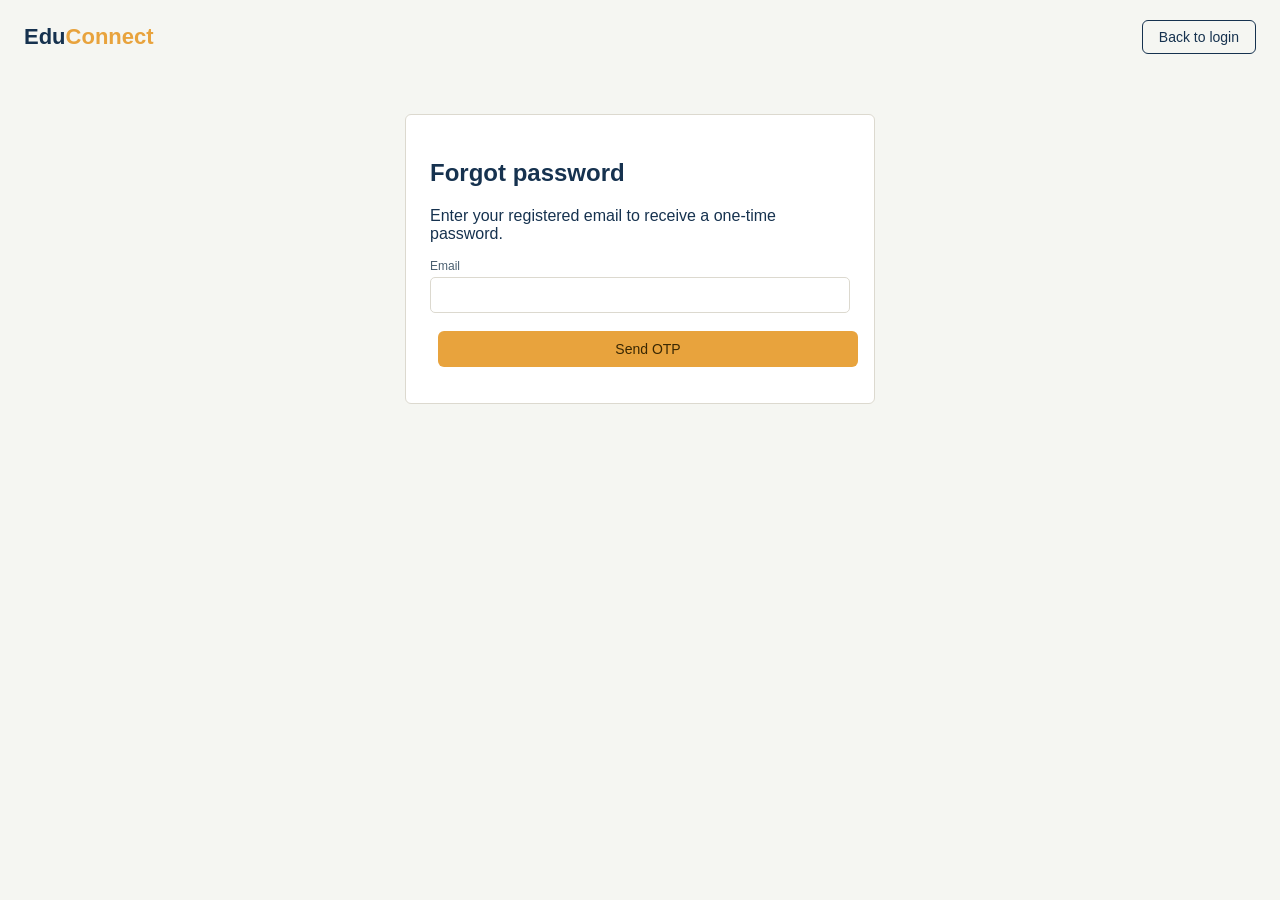
<file: wwwroot/forgot-password.html>
<!DOCTYPE html>
<html lang="en">
<head>
<meta charset="UTF-8">
<title>Forgot password - EduConnect</title>
<link rel="stylesheet" href="css/style.css">
</head>
<body>
<div class="navbar">
  <div class="logo">Edu<span class="accent">Connect</span></div>
  <a href="login.html" class="btn ghost">Back to login</a>
</div>

<div class="auth-card">
  <h2>Forgot password</h2>
  <p>Enter your registered email to receive a one-time password.</p>
  <form id="forgotPasswordForm">
    <label>Email</label>
    <input type="email" name="email" id="forgotEmail" required>
    <button type="submit" class="btn accent full">Send OTP</button>
  </form>
  <form id="verifyOtpForm" class="hidden">
    <label>OTP</label>
    <input type="text" name="otp" inputmode="numeric" maxlength="6" pattern="[0-9]{6}" required>
    <button type="submit" class="btn accent full">Verify OTP</button>
  </form>
  <p id="forgotMessage" class="hint"></p>
</div>

<script src="js/auth.js"></script>
</body>
</html>
</file>
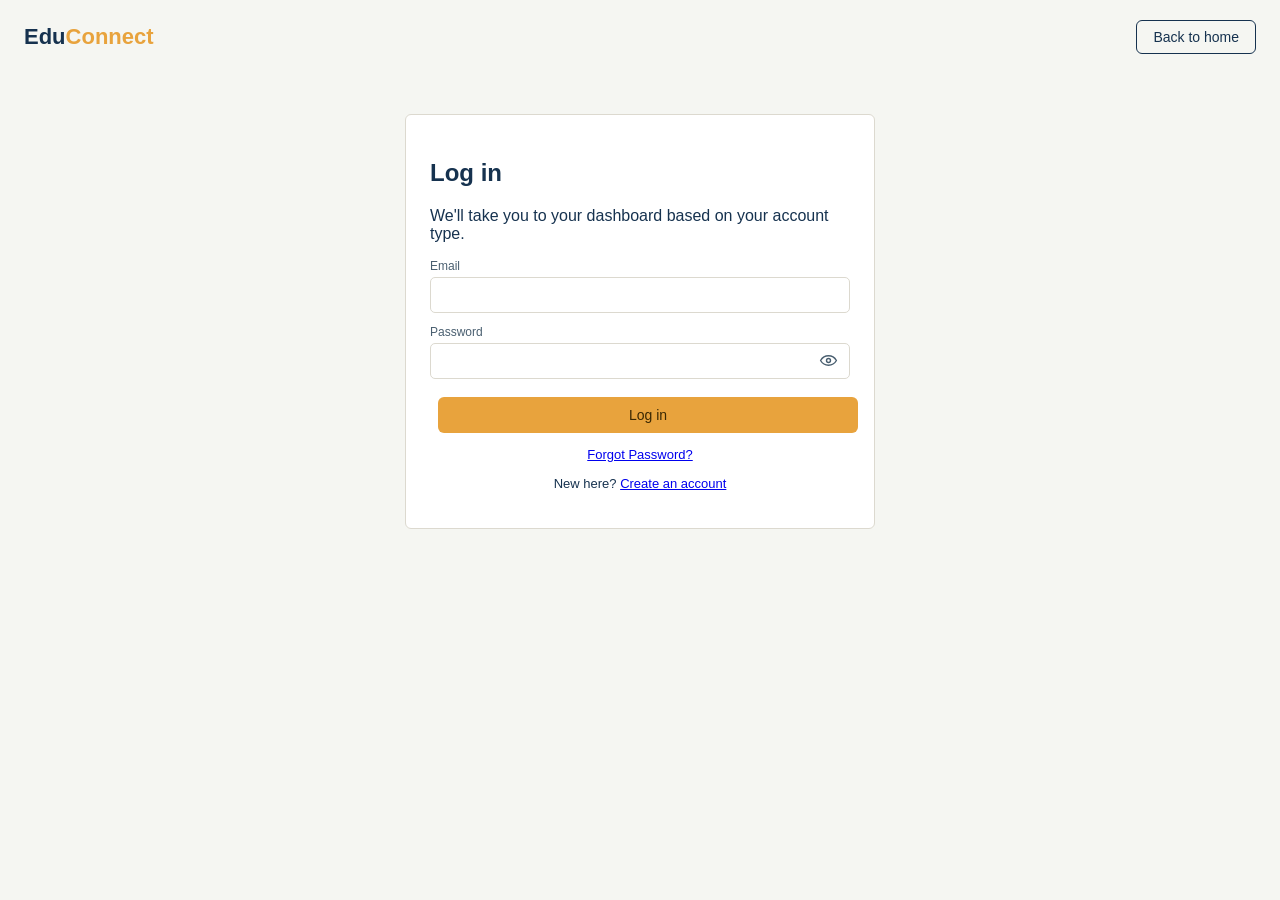
<file: wwwroot/login.html>
<!DOCTYPE html>
<html lang="en">
<head>
<meta charset="UTF-8">
<title>Log in - EduConnect</title>
<link rel="stylesheet" href="css/style.css?v=3">
</head>
<body>

<div class="navbar">
  <div class="logo">Edu<span class="accent">Connect</span></div>
  <a href="index.html" class="btn ghost">Back to home</a>
</div>

<div class="auth-card">
  <h2>Log in</h2>
  <p>We'll take you to your dashboard based on your account type.</p>
  <form id="loginForm">
    <label>Email</label>
    <input type="email" name="email" required>
    <label>Password</label>
    <div class="password-field" id="loginPasswordField">
      <input id="loginPassword" type="password" name="password" required autocomplete="current-password">
      <button type="button" class="password-toggle" aria-label="Show password">
        <svg class="eye-icon" viewBox="0 0 24 24" aria-hidden="true"><path d="M2 12s3.5-6 10-6 10 6 10 6-3.5 6-10 6S2 12 2 12Z"></path><circle cx="12" cy="12" r="2.5"></circle></svg>
      </button>
    </div>
    <button type="submit" class="btn accent full">Log in</button>
  </form>
  <p class="switch-link"><a href="forgot-password.html">Forgot Password?</a></p>
  <p class="switch-link">New here? <a href="signup.html">Create an account</a></p>
  <p id="loginMessage" class="hint"></p>
</div>

<script src="js/auth.js?v=2"></script>
</body>
</html>
</file>
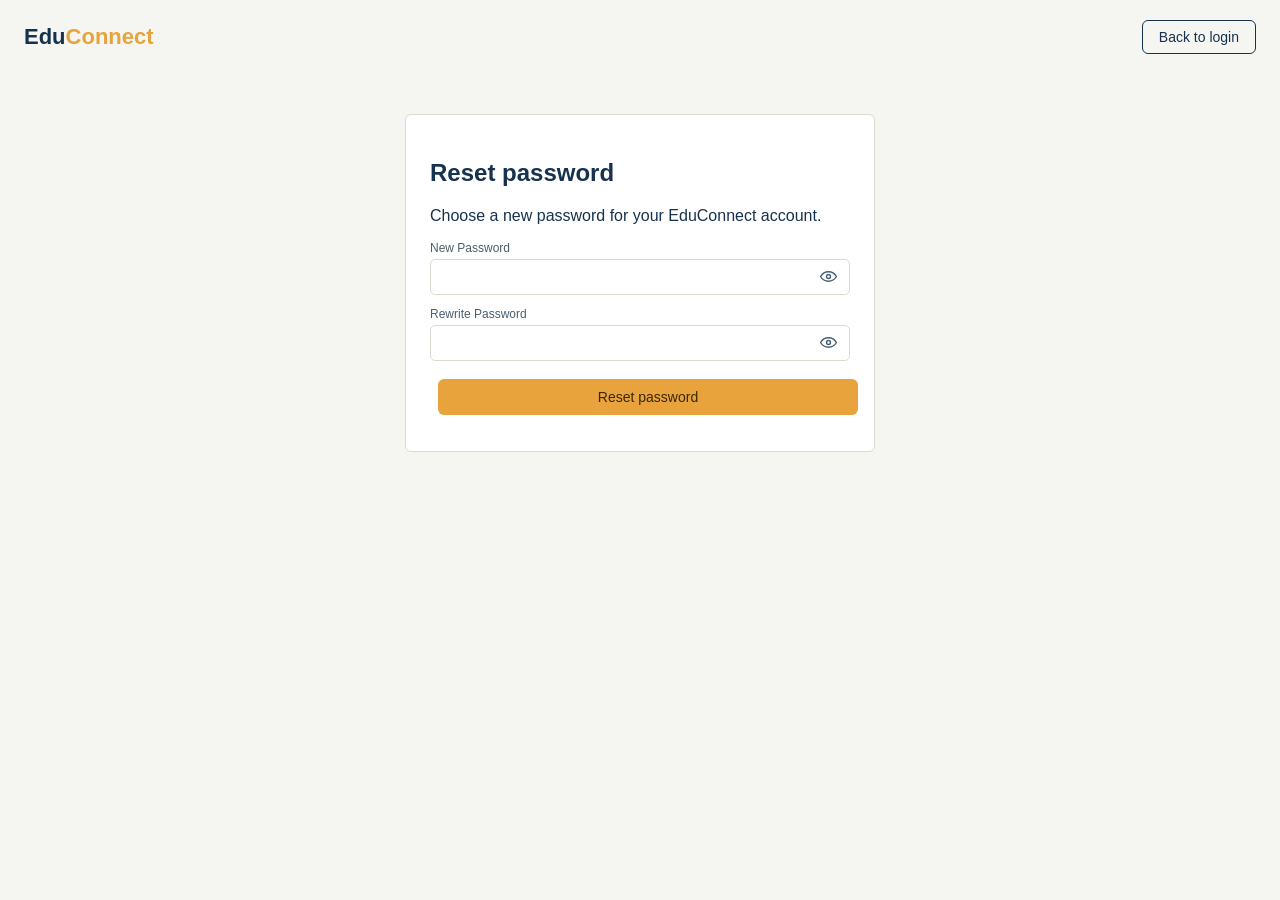
<file: wwwroot/reset-password.html>
<!DOCTYPE html>
<html lang="en">
<head>
<meta charset="UTF-8">
<title>Reset password - EduConnect</title>
<link rel="stylesheet" href="css/style.css">
</head>
<body>
<div class="navbar">
  <div class="logo">Edu<span class="accent">Connect</span></div>
  <a href="login.html" class="btn ghost">Back to login</a>
</div>

<div class="auth-card">
  <h2>Reset password</h2>
  <p>Choose a new password for your EduConnect account.</p>
  <form id="resetPasswordForm">
    <label>New Password</label>
    <div class="password-field">
      <input type="password" name="newPassword" required minlength="6">
      <button type="button" class="password-toggle" aria-label="Show password">
        <svg class="eye-icon" viewBox="0 0 24 24" aria-hidden="true"><path d="M2 12s3.5-6 10-6 10 6 10 6-3.5 6-10 6S2 12 2 12Z"></path><circle cx="12" cy="12" r="2.5"></circle></svg>
      </button>
    </div>
    <label>Rewrite Password</label>
    <div class="password-field">
      <input type="password" name="rewritePassword" required minlength="6">
      <button type="button" class="password-toggle" aria-label="Show password">
        <svg class="eye-icon" viewBox="0 0 24 24" aria-hidden="true"><path d="M2 12s3.5-6 10-6 10 6 10 6-3.5 6-10 6S2 12 2 12Z"></path><circle cx="12" cy="12" r="2.5"></circle></svg>
      </button>
    </div>
    <button type="submit" class="btn accent full">Reset password</button>
  </form>
  <p id="resetMessage" class="hint"></p>
  <p id="resetLoginLink" class="switch-link hidden"><a href="login.html">Return to Login</a></p>
</div>

<script src="js/auth.js"></script>
</body>
</html>
</file>
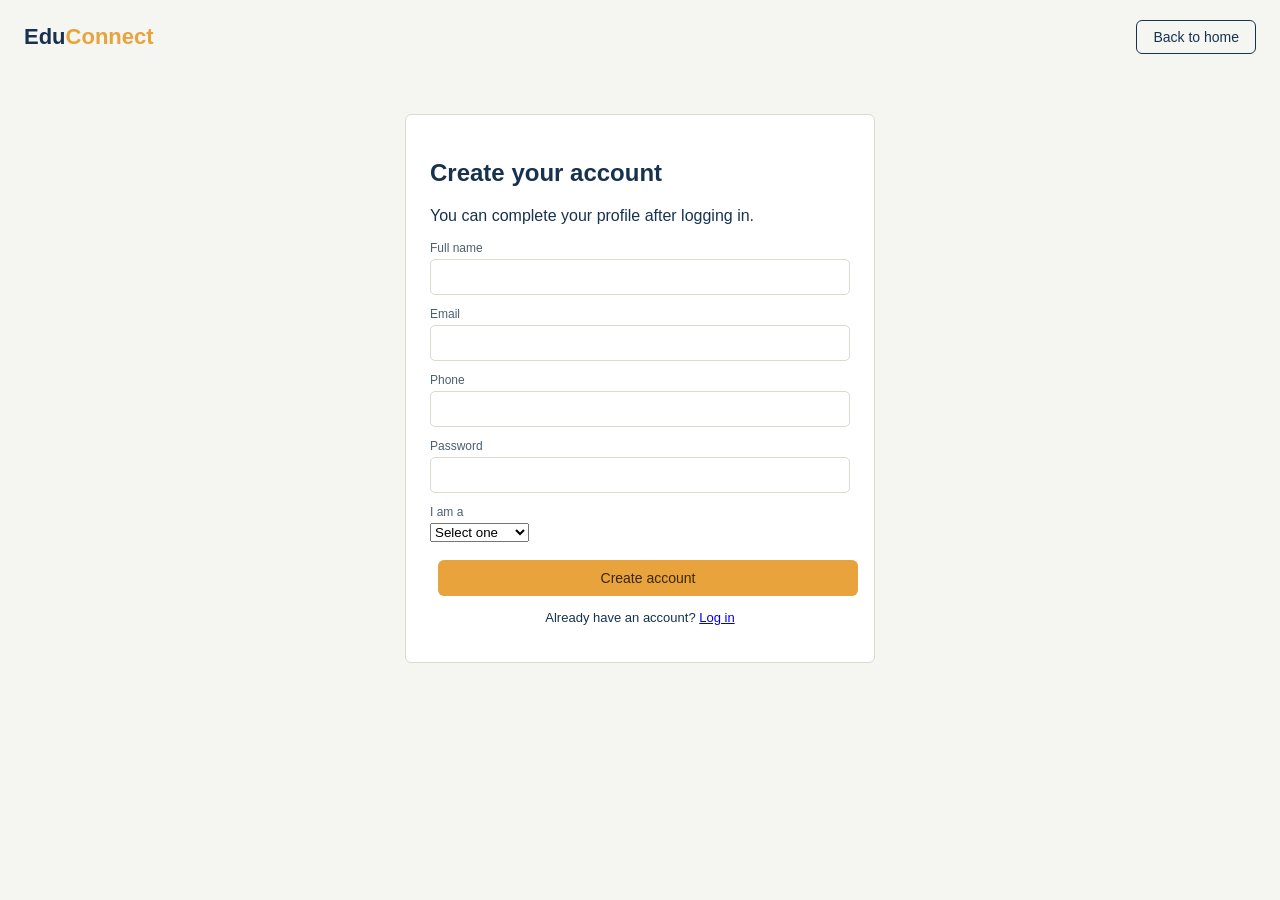
<file: wwwroot/signup.html>
<!DOCTYPE html>
<html lang="en">
<head>
<meta charset="UTF-8">
<title>Sign up - EduConnect</title>
<link rel="stylesheet" href="css/style.css">
</head>
<body>

<div class="navbar">
  <div class="logo">Edu<span class="accent">Connect</span></div>
  <a href="index.html" class="btn ghost">Back to home</a>
</div>

<div class="auth-card">
  <h2>Create your account</h2>
  <p>You can complete your profile after logging in.</p>

  <form id="signupForm">
    <label>Full name</label>
    <input type="text" name="fullName" id="fullName" required>

    <label>Email</label>
    <input type="email" name="email" id="email" required>

    <label>Phone</label>
    <input type="tel" name="phone" id="phone" required maxlength="10">

    <label>Password</label>
    <input type="password" name="password" required>

    <label>I am a</label>
    <select name="role" required>
      <option value="" disabled selected>Select one</option>
      <option value="Student">Student</option>
      <option value="Topper">Topper</option>
      <option value="ClassOwner">Class Owner</option>
    </select>

    <button type="submit" class="btn accent full">Create account</button>
  </form>

  <p class="switch-link">Already have an account? <a href="login.html">Log in</a></p>
  <p id="signupMessage" class="hint"></p>
</div>

<script src="js/auth.js"></script>
</body>
</html>
</file>
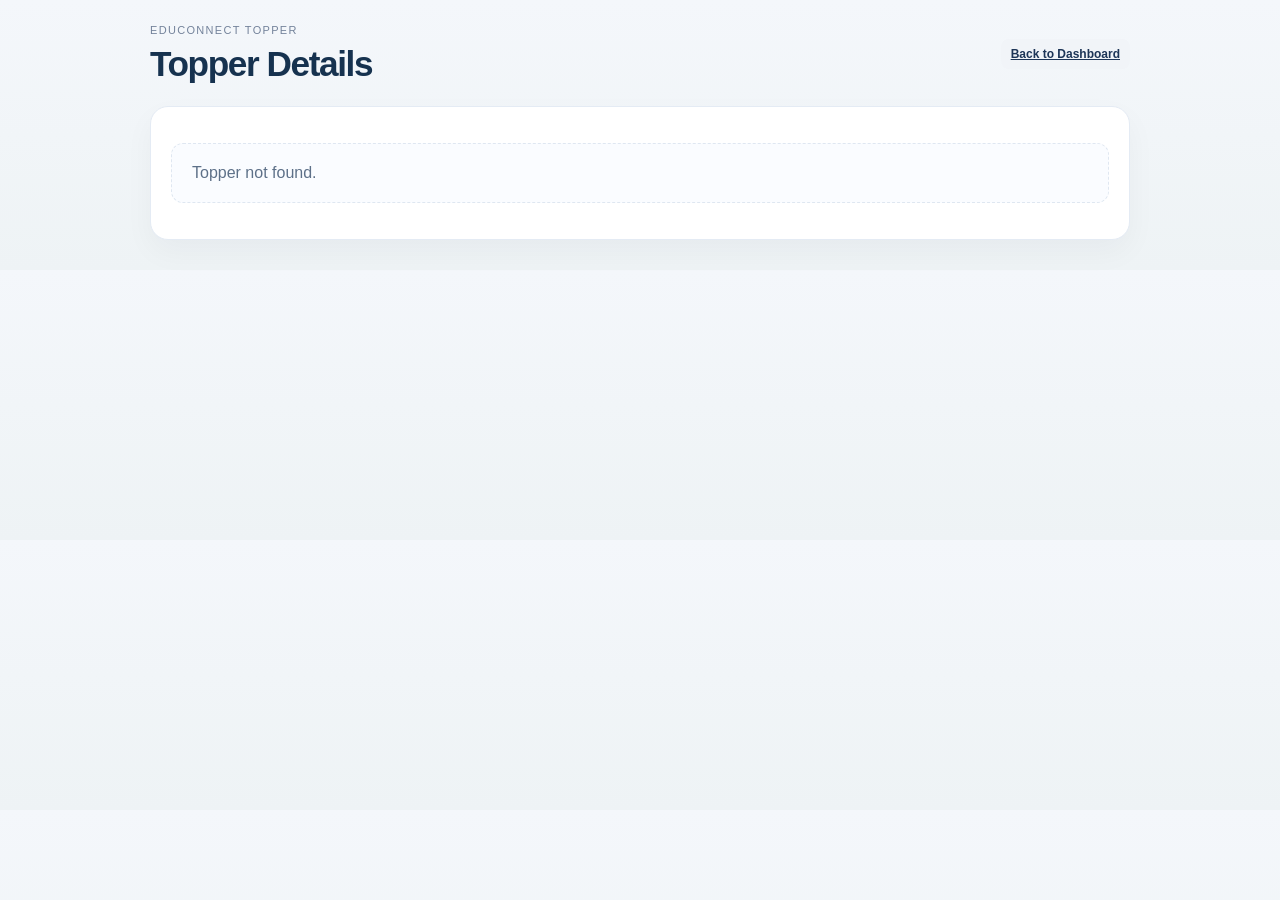
<file: wwwroot/topper-details.html>
<!DOCTYPE html>
<html lang="en"><head><meta charset="UTF-8" /><meta name="viewport" content="width=device-width, initial-scale=1.0" /><title>Topper Details - EduConnect</title><link rel="stylesheet" href="css/style.css?v=20260918" /></head>
<body class="dashboard-body"><main class="dashboard-main" style="max-width: 980px; margin: 0 auto;"><header class="topbar"><div><p class="eyebrow">EduConnect topper</p><h1>Topper Details</h1></div><a class="mini-btn ghost" href="student-dashboard.html">Back to Dashboard</a></header><section class="panel page-panel" id="topperDetails"><p class="empty-state">Loading topper profile...</p></section></main><script src="js/topper-details.js?v=20260918"></script></body></html>
</file>
<file: wwwroot/css/style.css>
body{font-family:Arial,sans-serif;background:#F5F6F2;color:#16324F;margin:0;padding:0 24px 60px;}
.hidden{display:none !important;}
.navbar{display:flex;justify-content:space-between;align-items:center;padding:20px 0;}
.logo{font-size:22px;font-weight:bold;}
.accent{color:#E8A33D;}
.btn{padding:8px 16px;border-radius:6px;text-decoration:none;margin-left:8px;font-size:14px;}
.btn.ghost{border:1px solid #16324F;color:#16324F;}
.btn.accent{background:#E8A33D;color:#3A2803;}
.grid3{display:grid;grid-template-columns:repeat(3,1fr);gap:16px;margin-top:20px;}
.card{background:#fff;border:1px solid #DCD9CF;border-left:4px solid #E8A33D;border-radius:4px;padding:16px;}
.auth-card{max-width:420px;margin:40px auto;background:#fff;border:1px solid #DCD9CF;border-radius:6px;padding:24px;}
.role-select{display:flex;gap:8px;margin:14px 0 18px;}
.pill{font-size:13px;padding:6px 14px;border-radius:20px;border:1px solid #DCD9CF;background:transparent;color:#4A5F70;cursor:pointer;}
.pill.active{background:#16324F;border-color:#16324F;color:#fff;}
form label{display:block;font-size:12px;color:#4A5F70;margin:12px 0 4px;}
form input{box-sizing:border-box;width:100%;padding:9px 11px;border:1px solid #DCD9CF;border-radius:5px;font-size:14px;}
.password-field{position:relative;display:flex;align-items:center;width:100%;box-sizing:border-box;border:1px solid #DCD9CF;border-radius:5px;background:#fff;}
.password-field input{box-sizing:border-box;width:100%;border:0;outline:0;padding-right:42px;background:transparent;}
.password-field:focus-within{outline:2px solid rgba(232,163,61,.35);outline-offset:1px;}
.password-toggle{position:absolute;right:7px;top:50%;display:flex;align-items:center;justify-content:center;width:28px;height:28px;transform:translateY(-50%);border:0;background:transparent;color:#4A5F70;cursor:pointer;padding:4px;z-index:1;}
.eye-icon{width:19px;height:19px;display:block;fill:none;stroke:currentColor;stroke-linecap:round;stroke-linejoin:round;stroke-width:1.8;}
.password-toggle:focus-visible{outline:2px solid #E8A33D;outline-offset:2px;border-radius:3px;}
.upload-box{border:1px dashed #DCD9CF;border-radius:5px;padding:18px;text-align:center;font-size:13px;color:#4A5F70;margin-top:4px;}
.hint{font-size:12px;color:#4A5F70;margin-top:4px;}
.btn.full{width:100%;margin-top:18px;border:none;padding:10px;font-size:14px;cursor:pointer;}
.switch-link{text-align:center;font-size:13px;margin-top:14px;}

.dashboard-body{padding:0;background:linear-gradient(180deg,#f4f7fb 0%,#eef3f5 100%);}
.dashboard-shell{display:flex;min-height:100vh;max-width:1500px;margin:0 auto;}
.sidebar{width:260px;background:#0f172a;color:#ecf3ff;padding:28px 20px;display:flex;flex-direction:column;gap:24px;}
.brand{display:flex;align-items:center;gap:10px;font-size:30px;font-weight:700;letter-spacing:-0.04em;}
.brand-mark{display:inline-flex;align-items:center;justify-content:center;width:34px;height:34px;border-radius:12px;background:linear-gradient(135deg,#f7b84d,#ef8b2d);color:#17283f;font-weight:800;}
.sidebar-nav{display:flex;flex-direction:column;gap:10px;margin-top:12px;}
.nav-item{padding:12px 14px;border-radius:10px;color:#0f0f0f !important;text-decoration:none;font-weight:600;transition:all .2s ease;}
.nav-item.active{background:rgba(255,255,255,0.08);color:#000 !important;}
.nav-item:hover{background:rgba(255,255,255,0.08);color:#fff !important;}
.logout-btn{margin-top:auto;border:none;border-radius:10px;padding:12px 14px;background:#f7b84d;color:#17283f;font-weight:700;cursor:pointer;}
.dashboard-main{flex:1;padding:24px 30px 30px;}
.topbar{display:flex;justify-content:space-between;align-items:center;margin-bottom:22px;}
.eyebrow{text-transform:uppercase;letter-spacing:.12em;font-size:11px;color:#73829a;margin:0 0 8px;}
.topbar h1{margin:0;font-size:2.2rem;letter-spacing:-0.04em;}
.user-chip{background:#fff;border:1px solid #dfe7f1;padding:10px 14px;border-radius:999px;font-weight:600;color:#274a72;box-shadow:0 10px 24px rgba(15,23,42,0.05);}
.overview-grid{display:grid;grid-template-columns:2fr 1fr;gap:20px;margin-bottom:20px;}
.panel{background:#fff;border:1px solid #e4ebf4;border-radius:18px;padding:20px;box-shadow:0 12px 30px rgba(15,23,42,0.04);}
.summary-panel{padding:24px;}
.summary-line{font-size:1.1rem;line-height:1.6;margin:0 0 20px;}
.summary-meta{display:grid;grid-template-columns:repeat(3, minmax(0,1fr));gap:18px;}
.meta-label{display:block;font-size:11px;text-transform:uppercase;letter-spacing:.08em;color:#72819b;margin-bottom:6px;}
.summary-meta strong{font-size:1rem;}
.completion-panel{display:flex;flex-direction:column;justify-content:center;}
.progress-wrap{width:100%;height:12px;border-radius:999px;background:#edf2f7;overflow:hidden;margin:18px 0 10px;}
.progress-bar{height:100%;width:0;border-radius:inherit;background:linear-gradient(90deg,#1c9b84,#74d5b5);transition:width .3s ease;}
.quick-actions{display:flex;flex-wrap:wrap;gap:14px;margin:24px 0;}
.action-btn{border:none;border-radius:12px;padding:12px 18px;background:linear-gradient(135deg,#f5f8ff,#eaf2ff);color:#1d3e6d;font-weight:700;cursor:pointer;box-shadow:0 10px 18px rgba(92,122,179,0.08);}
.content-grid{display:grid;grid-template-columns:0.95fr 1.8fr;gap:20px;}
.panel-header{display:flex;justify-content:space-between;align-items:center;margin-bottom:18px;}
.panel-header h2{margin:0;font-size:1.3rem;}
.student-form{display:flex;flex-direction:column;gap:8px;}
.form-row{display:flex;flex-direction:column;gap:6px;}
.student-form label{margin:0;font-size:12px;color:#5f6f87;}
.student-form input[type="text"],
.student-form input[type="number"],
.student-form input[type="url"]{width:100%;box-sizing:border-box;padding:11px 12px;border:1px solid #d9e2ee;border-radius:10px;font-size:14px;background:#f9fbff;}
.student-form select{width:100%;box-sizing:border-box;padding:11px 12px;border:1px solid #d9e2ee;border-radius:10px;font-size:14px;background:#f9fbff;color:#1d3557;}
.mode-options,.subject-grid{display:flex;flex-wrap:wrap;gap:10px;margin-top:4px;}
.radio-option,.checkbox-option{display:flex;align-items:center;gap:8px;padding:8px 10px;border:1px solid #dfe7f1;border-radius:10px;background:#f9fbff;font-size:13px;color:#274a72;}
.radio-option input,.checkbox-option input{width:auto;margin:0;}
.class-cards{display:grid;grid-template-columns:repeat(2,minmax(0,1fr));gap:16px;}
.class-card{background:#fff;border:1px solid #e5ecf5;border-radius:16px;overflow:hidden;box-shadow:0 14px 30px rgba(15,23,42,0.03);}
.class-image{width:100%;height:160px;object-fit:cover;display:block;}
.card-body{padding:16px;}
.card-topline{display:flex;justify-content:space-between;align-items:flex-start;gap:10px;}
.card-topline h3{margin:0 0 6px;font-size:1.2rem;}
.card-topline span{color:#5d7088;font-size:12px;}
.rating-pill{background:#fff4d7;color:#8a5d00;padding:6px 10px;border-radius:999px;font-size:12px;font-weight:700;}
.meta-tags{display:flex;flex-wrap:wrap;gap:8px;margin:14px 0 12px;}
.meta-tags span{background:#eef4ff;color:#1f3c7a;border-radius:999px;padding:5px 9px;font-size:11px;font-weight:600;}
.class-description{margin:0 0 14px;color:#566b87;line-height:1.55;font-size:0.95rem;}
.class-material{margin:0 0 14px;color:#526c79;line-height:1.45;font-size:0.88rem;}
.class-material strong{color:#17324d;}
.card-footer{display:flex;justify-content:space-between;align-items:flex-end;gap:12px;}
.price-block strong{font-size:1.2rem;color:#0f172a;}
.price-block span{font-size:12px;color:#627393;}
.action-stack{display:flex;flex-wrap:wrap;gap:8px;justify-content:flex-end;}
.mini-btn{border:none;border-radius:8px;padding:8px 10px;font-size:12px;font-weight:700;cursor:pointer;}
.mini-btn.ghost{background:#f1f4f8;color:#1d3557;}
.mini-btn.accent{background:#f7b84d;color:#17283f;}
.mini-btn.saved{background:#dff4e8;color:#17633a;cursor:default;}
.mini-btn.disabled{pointer-events:none;}
.bagde,.badge{display:inline-flex;align-items:center;justify-content:center;min-width:34px;height:28px;padding:0 10px;border-radius:10px;background:#edf5ff;color:#1d3e6d;font-weight:700;}
.recent-panel{margin-top:20px;}
.recent-list{display:flex;flex-direction:column;gap:12px;}
.recent-item{display:grid;grid-template-columns:60px 1fr auto;align-items:center;gap:14px;padding:10px 12px;border:1px solid #e7edf7;border-radius:12px;background:#fbfcff;}
.recent-thumb{width:60px;height:60px;border-radius:12px;display:block;background-size:cover;background-position:center;}
.recent-item strong{display:block;margin-bottom:2px;}
.recent-item p{margin:0;color:#5d7088;font-size:12px;}
.recent-item span{font-weight:700;color:#1f3c7a;}
.empty-state{padding:20px;color:#5d7088;border:1px dashed #dfe7f1;border-radius:12px;background:#fafcff;}
.profile-display{display:flex;flex-direction:column;gap:24px;}
.profile-hero{display:flex;align-items:center;gap:16px;padding:22px;border-radius:16px;background:linear-gradient(135deg,#f0f7ff,#fff8e8);}
.profile-hero h3{margin:2px 0 6px;font-size:1.6rem;color:#152c49;}
.profile-hero p:last-child{margin:0;color:#5d7088;}
.profile-avatar{display:flex;align-items:center;justify-content:center;width:68px;height:68px;border-radius:20px;background:#16324f;color:#f7b84d;font-size:1.35rem;font-weight:800;}
.profile-card{display:flex;flex-direction:column;gap:18px;}
.profile-card-top{display:flex;align-items:center;gap:14px;min-width:0;}
.profile-card-top img{flex:none;width:56px;height:56px;border-radius:50%;object-fit:cover;}
.profile-card-top h3{margin:0 0 4px;color:#152c49;}
.profile-card-top p{margin:0;color:#5d7088;}
.profile-info-grid{display:grid;grid-template-columns:repeat(2,minmax(0,1fr));gap:12px;}
.profile-info-grid>div{min-width:0;padding:12px 14px;border:1px solid #e4ebf4;border-radius:10px;background:#fbfcff;}
.profile-info-grid span{display:block;margin-bottom:6px;color:#72819b;font-size:11px;text-transform:uppercase;letter-spacing:.07em;}
.profile-info-grid strong{display:block;color:#1d3557;font-size:.95rem;line-height:1.45;overflow-wrap:anywhere;}
.profile-detail-grid{display:grid;grid-template-columns:repeat(3,minmax(0,1fr));gap:14px;}
.profile-detail-grid div{padding:15px;border:1px solid #e4ebf4;border-radius:12px;background:#fbfcff;}
.profile-detail-grid span{display:block;margin-bottom:7px;color:#72819b;font-size:11px;text-transform:uppercase;letter-spacing:.07em;}
.profile-detail-grid strong{color:#1d3557;font-size:.95rem;line-height:1.4;}
.form-actions{display:flex;align-items:center;gap:12px;margin-top:10px;}
.form-actions .btn{margin-left:0;cursor:pointer;border:0;}
@media (max-width: 1100px){
  .overview-grid,.content-grid{grid-template-columns:1fr;}
  .class-cards{grid-template-columns:1fr;}
}
@media (max-width: 760px){
  .dashboard-shell{flex-direction:column;}
  .sidebar{width:100%;}
  .topbar{flex-direction:column;align-items:flex-start;gap:12px;}
  .summary-meta{grid-template-columns:1fr;}
  body{padding:0 12px 40px;}
  .dashboard-main{padding:18px 14px 30px;}
  .profile-info-grid{grid-template-columns:1fr;}
  .profile-detail-grid{grid-template-columns:1fr;}
}

.owner-body{padding:0;background:linear-gradient(135deg,#f7faf8 0%,#edf4f7 100%);color:#17324d;}
.owner-shell{display:flex;min-height:100vh;max-width:1560px;margin:0 auto;}
.owner-sidebar{width:245px;display:flex;flex-direction:column;gap:28px;padding:28px 20px;background:#17324d;color:#f5fbfa;}
.owner-brand{display:flex;align-items:center;gap:10px;color:#f5fbfa;text-decoration:none;font-size:25px;font-weight:800;letter-spacing:-.03em;}
.owner-nav{display:flex;flex-direction:column;gap:8px;margin-top:16px;}
.owner-nav-link{padding:13px 14px;border-radius:10px;color:#c7d8df;text-decoration:none;font-weight:700;transition:background .2s ease,color .2s ease;}
.owner-nav-link:hover,.owner-nav-link.active{background:#f5bd55;color:#17324d;}
.owner-logout{margin-top:auto;border:0;border-radius:10px;padding:12px 14px;background:#e8a33d;color:#17324d;font-weight:800;cursor:pointer;}
.owner-main{flex:1;padding:34px 38px 48px;min-width:0;}
.owner-header{display:flex;justify-content:space-between;align-items:flex-start;gap:20px;margin-bottom:28px;}
.owner-header h1{margin:0;font-size:2.35rem;letter-spacing:-.04em;}
.owner-intro{margin:9px 0 0;color:#657b87;}
.owner-user-chip{padding:10px 14px;border:1px solid #dce7e8;border-radius:999px;background:#fff;color:#31576a;font-weight:700;white-space:nowrap;}
.owner-layout{display:grid;grid-template-columns:minmax(290px,370px) minmax(0,1fr);gap:22px;align-items:start;}
.owner-panel{background:#fff;border:1px solid #dfebeb;border-radius:16px;padding:22px;box-shadow:0 14px 28px rgba(23,50,77,.06);}
.owner-form-panel{position:sticky;top:22px;}
.owner-form label{display:block;margin:12px 0 5px;color:#526c79;font-size:12px;font-weight:700;}
.owner-form input,.owner-form select,.owner-form textarea{width:100%;box-sizing:border-box;border:1px solid #d7e4e5;border-radius:9px;padding:11px 12px;background:#fbfdfd;color:#17324d;font:inherit;}
.visually-hidden-file{position:absolute;width:1px;height:1px;overflow:hidden;clip:rect(0 0 0 0);white-space:nowrap;clip-path:inset(50%);}
.owner-form .image-upload{display:flex;flex-direction:column;align-items:center;gap:5px;padding:18px 14px;border:1px dashed #b8cfd1;border-radius:12px;background:#f5faf9;color:#17324d;text-align:center;cursor:pointer;transition:border-color .2s ease,background .2s ease;}
.image-upload:hover{border-color:#e8a33d;background:#fff8e8;}
.image-upload-title{font-weight:800;font-size:14px;}
.image-upload-hint{font-size:12px;color:#627393;}
.image-upload-name{max-width:100%;overflow:hidden;text-overflow:ellipsis;white-space:nowrap;font-size:12px;color:#526c79;}
.change-image-btn{margin-top:8px;}
.owner-form textarea{resize:vertical;}
.owner-form-grid{display:grid;grid-template-columns:1fr 1fr;gap:12px;}
.topper-upload-section{margin-top:20px;padding:17px;border:1px solid #e0ebeb;border-radius:14px;background:linear-gradient(145deg,#fbfdfd,#f4f9f8);}
.topper-upload-heading{margin:0 0 11px;color:#17324d;font-size:13px;font-weight:800;letter-spacing:.01em;}
.owner-form .topper-upload-card{position:relative;display:grid;grid-template-columns:38px minmax(0,1fr) auto;align-items:center;gap:10px;min-width:0;margin:0;padding:12px;border:1px solid #d7e4e5;border-radius:11px;background:#fff;color:#17324d;cursor:pointer;transition:border-color .2s ease,box-shadow .2s ease,background .2s ease;}
.owner-form .topper-upload-card:hover{border-color:#dca342;background:#fffdf8;box-shadow:0 5px 14px rgba(23,50,77,.06);}
.owner-form .topper-upload-card:focus-within{outline:3px solid rgba(232,163,61,.3);outline-offset:2px;}
.topper-upload-icon{display:grid;width:36px;height:36px;place-items:center;border-radius:10px;background:#edf6f3;color:#397a68;font-size:22px;font-weight:800;}
.topper-upload-copy{display:flex;min-width:0;flex-direction:column;gap:3px;}
.topper-upload-copy strong{overflow:hidden;text-overflow:ellipsis;white-space:nowrap;font-size:12px;}
.topper-upload-copy small{color:#71858d;font-size:11px;}
.topper-upload-action{padding:7px 9px;border:1px solid #dce7e8;border-radius:8px;background:#f8fbfb;color:#31576a;font-size:11px;font-weight:800;white-space:nowrap;}
.topper-upload-file{grid-column:2 / -1;overflow:hidden;color:#71858d;font-size:11px;text-overflow:ellipsis;white-space:nowrap;}
.topper-upload-file.has-file{color:#34704e;font-weight:700;}
.topper-file-input{left:0;top:0;}
.topper-proof-grid{margin-top:10px;}
.topper-proof-grid>div{min-width:0;}
.owner-form .topper-proof-grid .topper-upload-card{grid-template-columns:32px minmax(0,1fr);gap:8px;padding:10px;}
.topper-proof-grid .topper-upload-icon{width:32px;height:32px;font-size:20px;}
.topper-proof-grid .topper-upload-action{grid-column:1 / -1;justify-self:start;}
.topper-proof-grid .topper-upload-file{grid-column:1 / -1;}
.owner-primary-btn{width:100%;margin-top:18px;border:0;border-radius:9px;padding:12px;background:#e8a33d;color:#17324d;font-weight:800;cursor:pointer;}
.owner-message{min-height:18px;margin:10px 0 0;color:#4d6b70;font-size:13px;}
.owner-class-grid{display:grid;grid-template-columns:repeat(auto-fit,minmax(235px,1fr));gap:17px;}
.owner-class-card{min-width:0;}
.owner-class-card .class-image{height:145px;}
.delete-btn{background:#fff0ed;color:#a13c32;}
.owner-page-panel{max-width:1000px;}
.owner-list{display:flex;flex-direction:column;gap:12px;}
.owner-table-wrap{overflow-x:auto;border:1px solid #e0ebeb;border-radius:12px;}
.owner-table{width:100%;border-collapse:collapse;min-width:620px;background:#fbfdfd;}
.owner-table th,.owner-table td{padding:13px 15px;border-bottom:1px solid #e0ebeb;text-align:left;font-size:13px;}
.owner-table th{background:#f0f7f6;color:#526c79;text-transform:uppercase;letter-spacing:.06em;font-size:11px;}
.owner-table tr:last-child td{border-bottom:0;}
.owner-image-preview{display:block;width:100%;max-height:180px;object-fit:cover;margin-top:8px;border-radius:9px;border:1px solid #d7e4e5;}
.owner-list-item{display:flex;justify-content:space-between;align-items:center;gap:20px;padding:17px 18px;border:1px solid #e0ebeb;border-radius:12px;background:#fbfdfd;}
.owner-list-item h3{margin:5px 0 4px;font-size:1rem;color:#17324d;}
.owner-list-item p{margin:0;color:#607984;font-size:13px;line-height:1.5;}
.owner-list-label{color:#a76b18;text-transform:uppercase;letter-spacing:.08em;font-size:10px;font-weight:800;}
.owner-list-side{display:flex;flex-direction:column;align-items:flex-end;gap:5px;color:#71858d;font-size:12px;white-space:nowrap;}
.owner-list-side strong{padding:5px 9px;border-radius:999px;background:#e9f5ee;color:#34704e;font-size:11px;}
.review-stars{color:#a76b18;font-size:.82rem;font-weight:700;white-space:nowrap;}
@media (max-width: 950px){.owner-layout{grid-template-columns:1fr;}.owner-form-panel{position:static;}.owner-class-grid{grid-template-columns:repeat(2,minmax(0,1fr));}}
@media (max-width: 650px){.owner-shell{display:block;}.owner-sidebar{width:auto;padding:18px;}.owner-nav{display:grid;grid-template-columns:1fr 1fr;gap:6px;margin-top:0;}.owner-nav-link{font-size:12px;padding:10px;}.owner-nav-link:last-child{grid-column:1 / -1;}.owner-logout{margin-top:4px;}.owner-main{padding:24px 16px 36px;}.owner-header{flex-direction:column;}.owner-header h1{font-size:2rem;}.owner-form-grid,.owner-class-grid{grid-template-columns:1fr;}.owner-list-item{align-items:flex-start;flex-direction:column;gap:12px;}.owner-list-side{align-items:flex-start;}}
</file>
